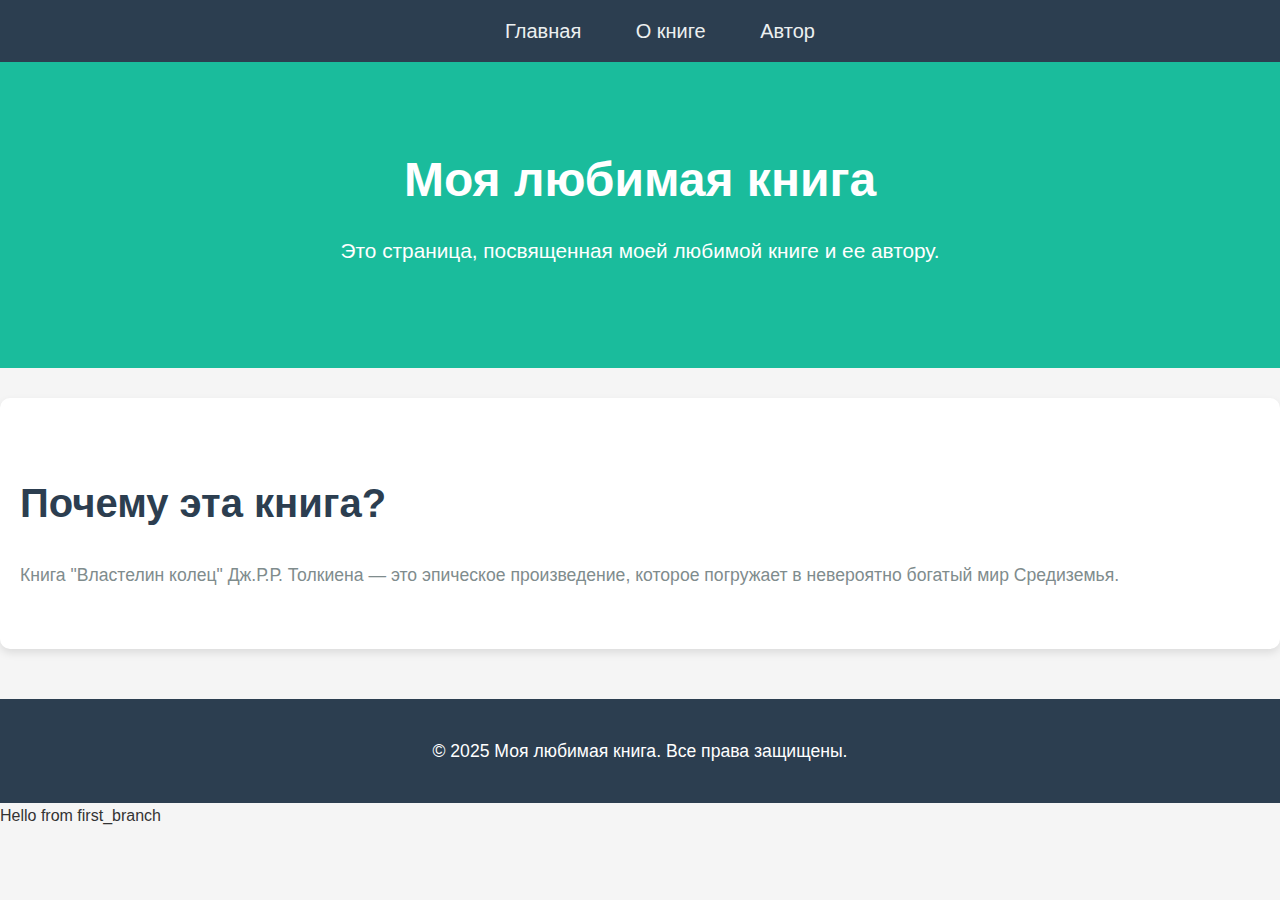
<file: index.html>
<!DOCTYPE html>
<html lang="ru">
<head>
  <meta charset="UTF-8">
  <title>Моя любимая книга</title>
  <link rel="stylesheet" href="styles.css">
</head>
<body>
  <nav>
    <ul>
      <li><a href="index.html">Главная</a></li>
      <li><a href="about.html">О книге</a></li>
      <li><a href="author.html">Автор</a></li>
    </ul>
  </nav>

  <header>
    <h1>Моя любимая книга</h1>
    <p>Это страница, посвященная моей любимой книге и ее автору.</p>
  </header>

  <section>
    <h2>Почему эта книга?</h2>
    <p>Книга "Властелин колец" Дж.Р.Р. Толкиена — это эпическое произведение, которое погружает в невероятно богатый мир Средиземья.</p>
  </section>

  <footer>
    <p>&copy; 2025 Моя любимая книга. Все права защищены.</p>
  </footer>
</body>
</html>
Hello from first_branch
</file>
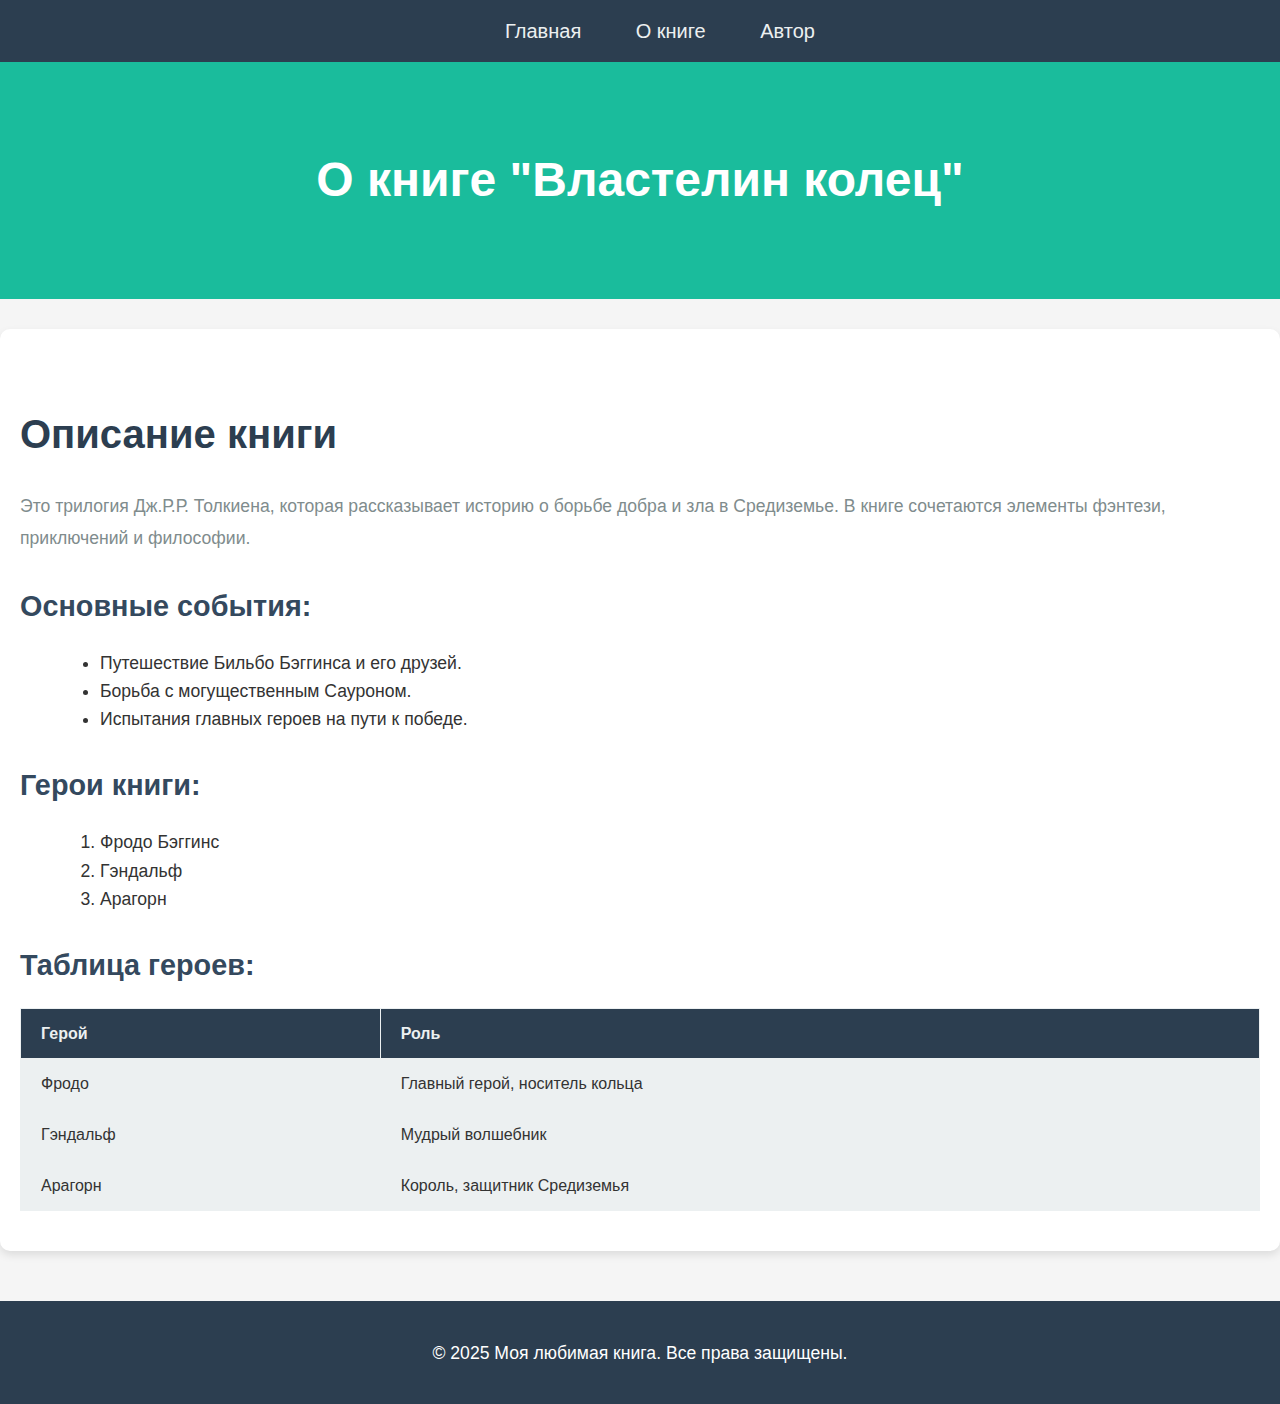
<file: about.html>
<!DOCTYPE html>
<html lang="ru">
<head>
  <meta charset="UTF-8">
  <title>О книге</title>
  <link rel="stylesheet" href="styles.css">
</head>
<body>
  <nav>
    <ul>
      <li><a href="index.html">Главная</a></li>
      <li><a href="about.html">О книге</a></li>
      <li><a href="author.html">Автор</a></li>
    </ul>
  </nav>

  <header>
    <h1>О книге "Властелин колец"</h1>
  </header>

  <section>
    <h2>Описание книги</h2>
    <p>Это трилогия Дж.Р.Р. Толкиена, которая рассказывает историю о борьбе добра и зла в Средиземье. В книге сочетаются элементы фэнтези, приключений и философии.</p>
    <h3>Основные события:</h3>
    <ul>
      <li>Путешествие Бильбо Бэггинса и его друзей.</li>
      <li>Борьба с могущественным Сауроном.</li>
      <li>Испытания главных героев на пути к победе.</li>
    </ul>
    <h3>Герои книги:</h3>
    <ol>
      <li>Фродо Бэггинс</li>
      <li>Гэндальф</li>
      <li>Арагорн</li>
    </ol>
    <h3>Таблица героев:</h3>
    <table>
      <tr>
        <th>Герой</th>
        <th>Роль</th>
      </tr>
      <tr>
        <td>Фродо</td>
        <td>Главный герой, носитель кольца</td>
      </tr>
      <tr>
        <td>Гэндальф</td>
        <td>Мудрый волшебник</td>
      </tr>
      <tr>
        <td>Арагорн</td>
        <td>Король, защитник Средиземья</td>
      </tr>
    </table>
  </section>

  <footer>
    <p>&copy; 2025 Моя любимая книга. Все права защищены.</p>
  </footer>
</body>
</html>
</file>
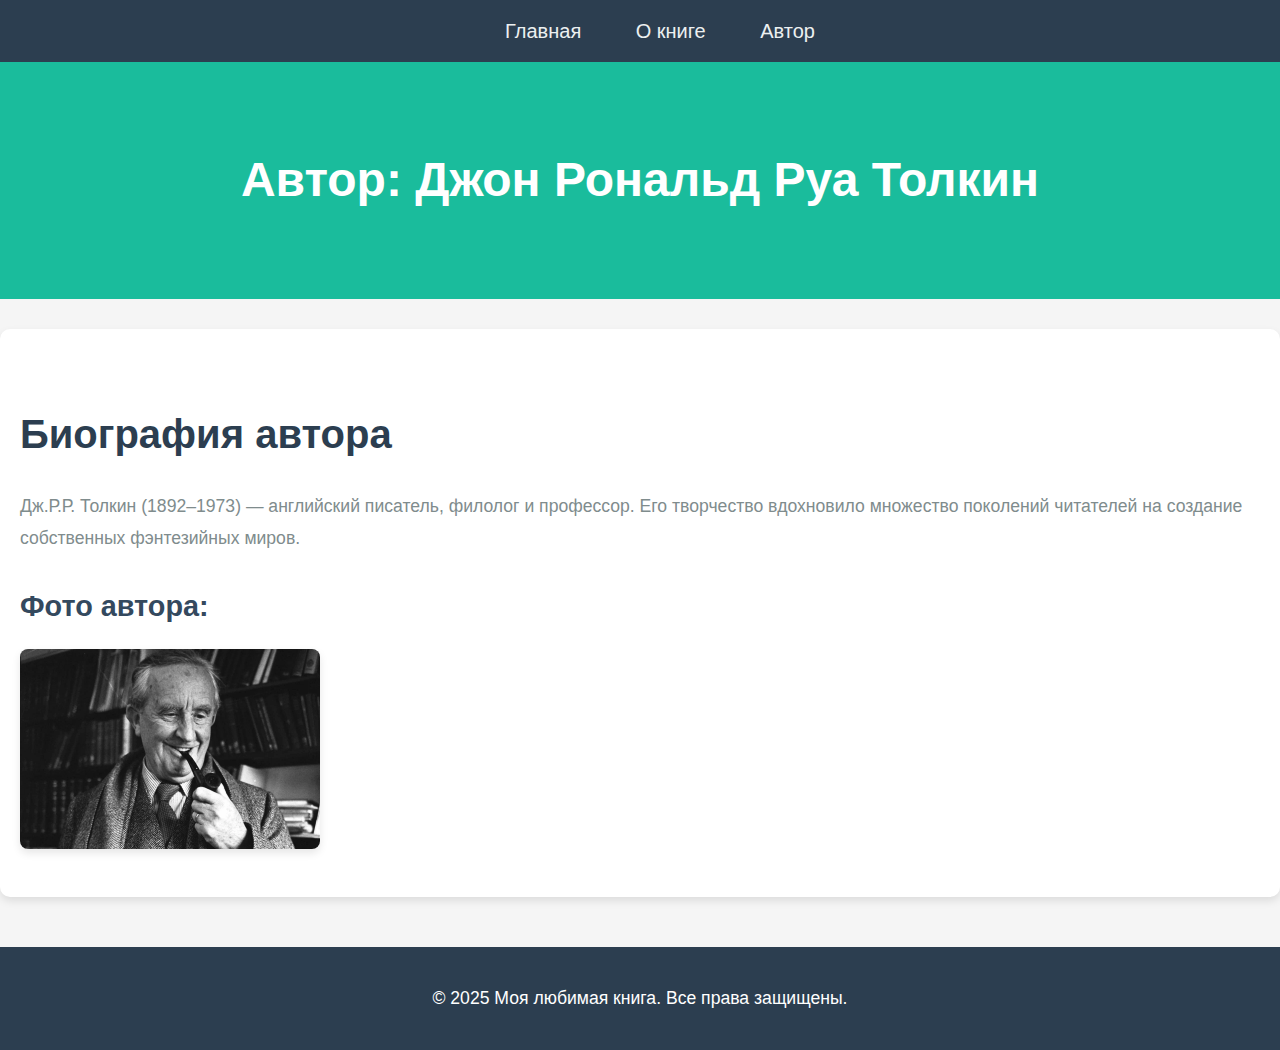
<file: author.html>
<!DOCTYPE html>
<html lang="ru">
<head>
  <meta charset="UTF-8">
  <title>Автор книги</title>
  <link rel="stylesheet" href="styles.css">
</head>
<body>
  <nav>
    <ul>
      <li><a href="index.html">Главная</a></li>
      <li><a href="about.html">О книге</a></li>
      <li><a href="author.html">Автор</a></li>
    </ul>
  </nav>

  <header>
    <h1>Автор: Джон Рональд Руа Толкин</h1>
  </header>

  <section>
    <h2>Биография автора</h2>
    <p>Дж.Р.Р. Толкин (1892–1973) — английский писатель, филолог и профессор. Его творчество вдохновило множество поколений читателей на создание собственных фэнтезийных миров.</p>
    <h3>Фото автора:</h3>
    <img src="tolkien.jpg" alt="Дж.Р.Р. Толкин" width="300">
  </section>

  <footer>
    <p>&copy; 2025 Моя любимая книга. Все права защищены.</p>
  </footer>
</body>
</html>
</file>
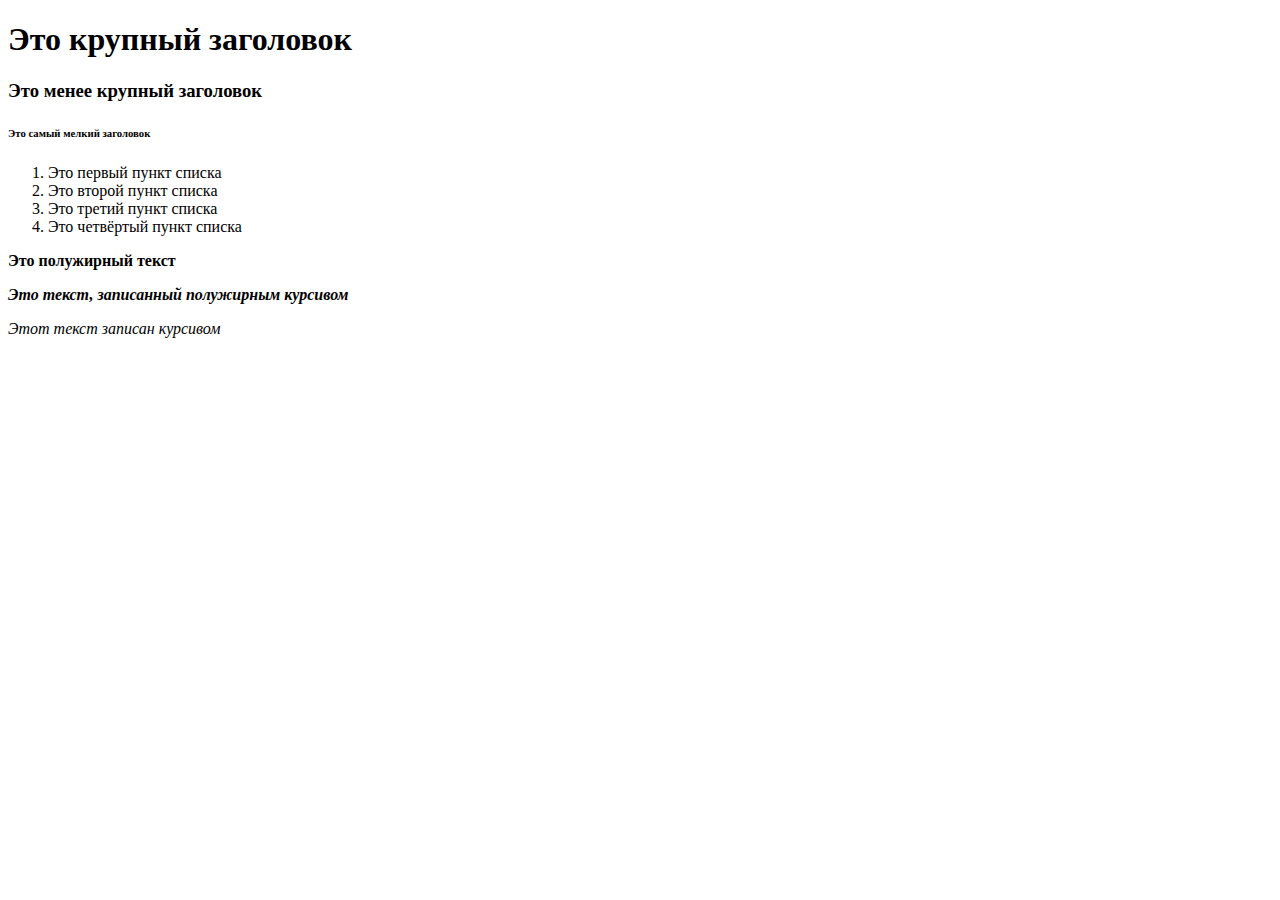
<file: task1.html>
<!DOCTYPE html>
<html lang="ru">
<head>
  <meta charset="UTF-8">
  <title>Задание №1</title>
</head>
<body>
  <h1>Это крупный заголовок</h1>
  <h3>Это менее крупный заголовок</h3>
  <h6>Это самый мелкий заголовок</h6>

  <ol>
    <li>Это первый пункт списка</li>
    <li>Это второй пункт списка</li>
    <li>Это третий пункт списка</li>
    <li>Это четвёртый пункт списка</li>
    </ul>
  </ol>

  <p><strong>Это полужирный текст</strong></p>
  <p><strong><em>Это текст, записанный полужирным курсивом</em></strong></p>
  <p><em>Этот текст записан курсивом</em></p>
</body>
</html>
</file>
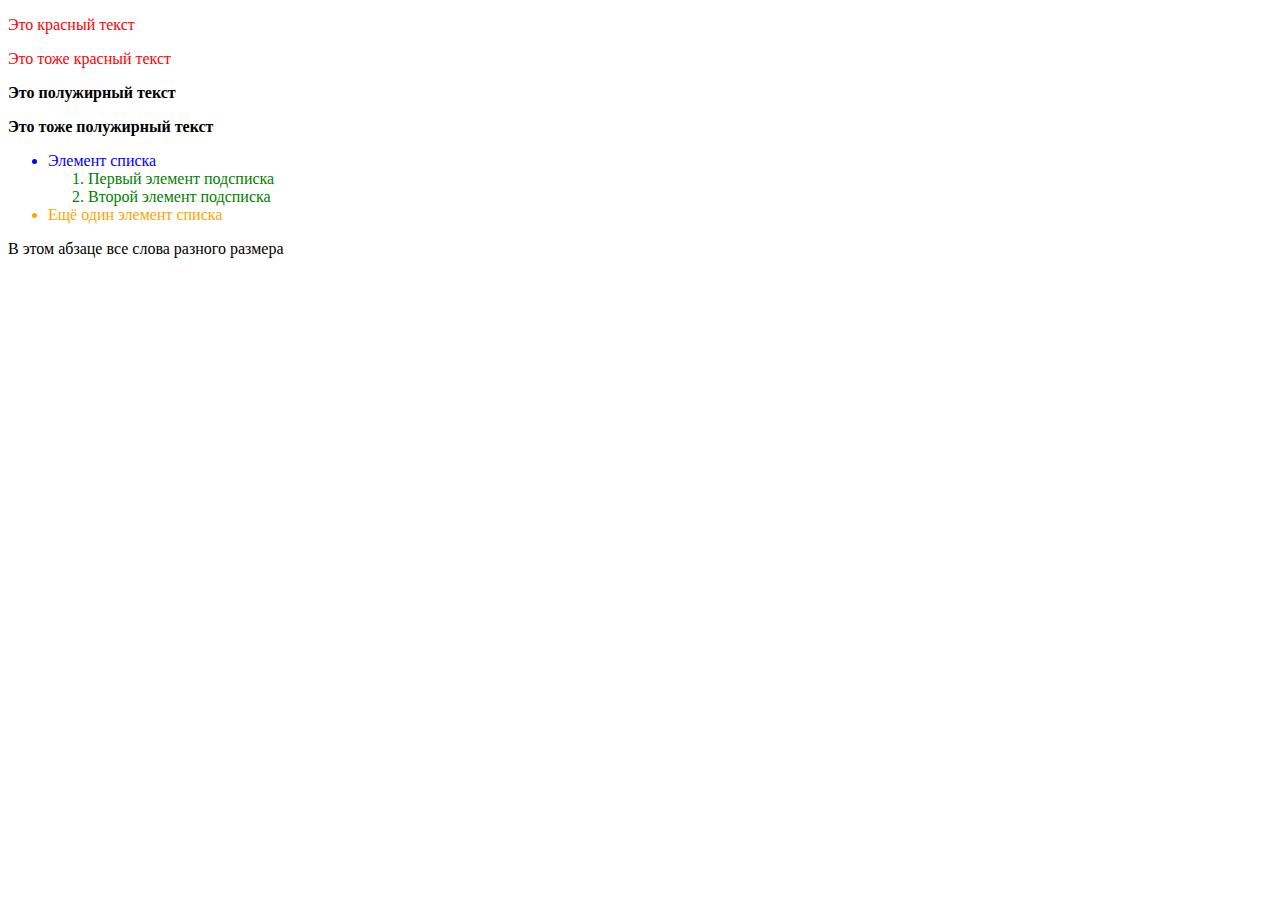
<file: task2.html>
<!DOCTYPE html>
<html lang="ru">
<head>
  <meta charset="UTF-8">
  <title>Задание №2</title>
  <link rel="stylesheet" href="task2.css">
</head>
<body>
  <p class="red-text">Это красный текст</p>
  <p class="red-text">Это тоже красный текст</p>
  <p class="bold-text">Это полужирный текст</p>
  <p class="bold-text">Это тоже полужирный текст</p>

  <ul class="colored-list">
    <li>Элемент списка
      <ol>
        <li>Первый элемент подсписка</li>
        <li>Второй элемент подсписка</li>
      </ol>
    </li>
    <li>Ещё один элемент списка</li>
  </ul>

  <p class="varying-sizes">
    В этом абзаце все слова разного размера
  </p>
</body>
</html>
</file>
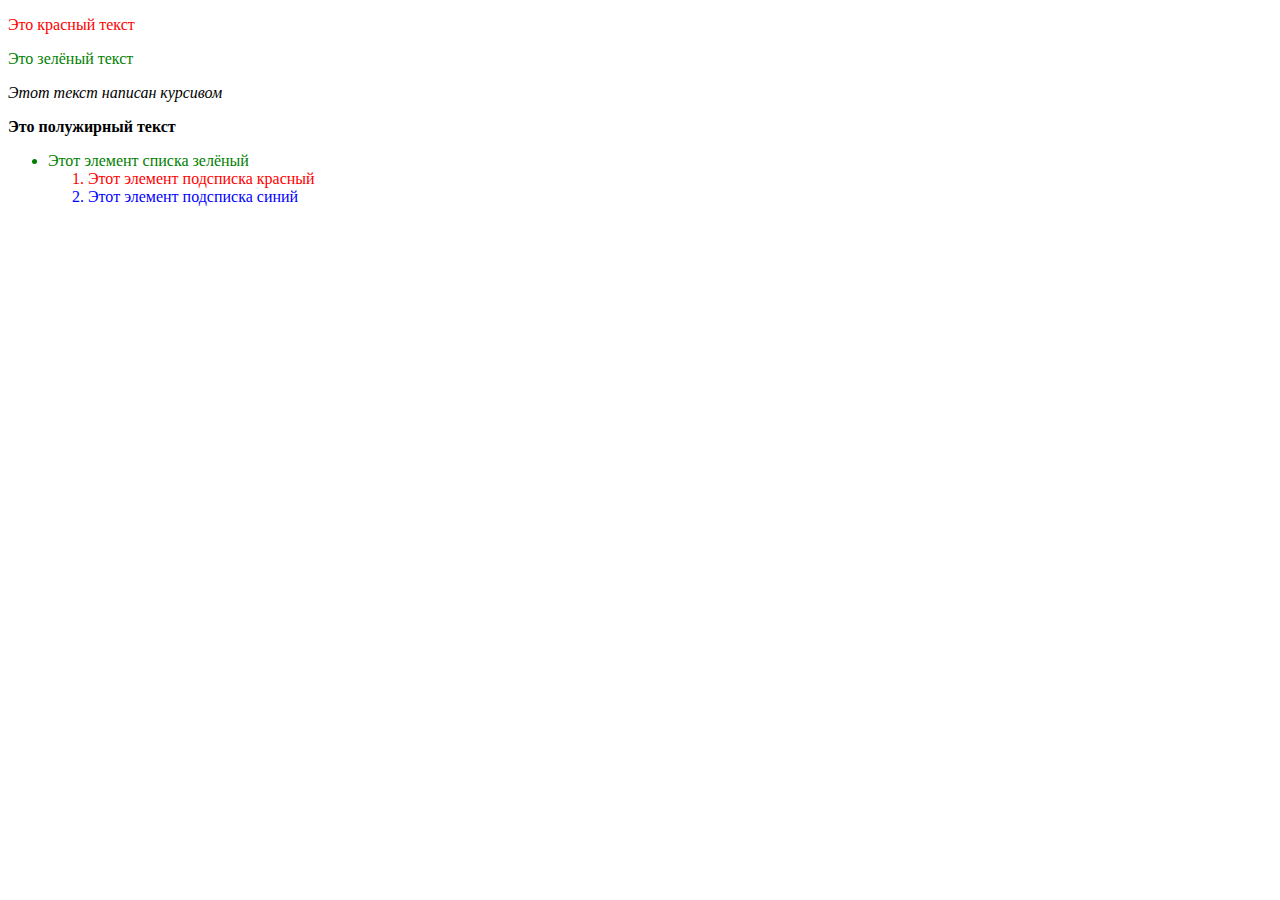
<file: task3.html>
<!DOCTYPE html>
<html lang="ru">
<head>
  <meta charset="UTF-8">
  <title>Задание №3*</title>
  <link rel="stylesheet" href="task3.css">
</head>
<body>
  <p class="red-text">Это красный текст</p>
  <p class="green-text">Это зелёный текст</p>
  <p class="italic-text">Этот текст написан курсивом</p>
  <p class="bold-text">Это полужирный текст</p>

  <ul>
    <li class="green-text">Этот элемент списка зелёный
      <ol>
        <li class="red-text">Этот элемент подсписка красный</li>
        <li class="blue-text">Этот элемент подсписка синий</li>
      </ol>
    </li>
  </ul>
</body>
</html>
</file>
<file: styles.css>
/* Основной стиль */
body {
  font-family: 'Roboto', sans-serif;
  background: #f5f5f5;
  color: #333;
  margin: 0;
  padding: 0;
  line-height: 1.6;
}

/* Навигация */
nav {
  background-color: #2c3e50;
  padding: 15px 0;
}

nav ul {
  list-style-type: none;
  text-align: center;
  margin: 0;
}

nav ul li {
  display: inline-block;
  margin: 0 25px;
}

nav ul li a {
  color: #ecf0f1;
  text-decoration: none;
  font-weight: 500;
  font-size: 20px;
  transition: color 0.3s ease;
}

nav ul li a:hover {
  color: #1abc9c;
}

/* Заголовки */
header {
  text-align: center;
  background-color: #1abc9c;
  color: white;
  padding: 80px 0;
}

header h1 {
  font-size: 3em;
  margin: 0;
}

header p {
  font-size: 1.3em;
  margin-top: 15px;
}

/* Секция с текстом */
section {
  padding: 40px 20px;
  background-color: white;
  margin: 30px 0;
  border-radius: 10px;
  box-shadow: 0 4px 8px rgba(0, 0, 0, 0.1);
}

section h2 {
  font-size: 2.5em;
  margin-bottom: 25px;
  color: #2c3e50;
}

section h3 {
  font-size: 1.8em;
  margin-bottom: 20px;
  color: #34495e;
}

section p {
  font-size: 1.1em;
  color: #7f8c8d;
  line-height: 1.8;
}

section ul, section ol {
  font-size: 1.1em;
  margin: 10px 0 20px 40px;
}

/* Таблица */
table {
  width: 100%;
  border-collapse: collapse;
  margin-top: 20px;
}

table, th, td {
  border: 1px solid #ecf0f1;
}

th, td {
  padding: 12px 20px;
  text-align: left;
}

th {
  background-color: #2c3e50;
  color: #ecf0f1;
}

td {
  background-color: #ecf0f1;
}

/* Изображения */
img {
  max-width: 100%;
  height: auto;
  border-radius: 8px;
  box-shadow: 0 4px 8px rgba(0, 0, 0, 0.1);
}

/* Кнопки */
button {
  background-color: #1abc9c;
  color: white;
  border: none;
  padding: 12px 25px;
  font-size: 1.2em;
  cursor: pointer;
  border-radius: 6px;
  transition: background-color 0.3s ease;
}

button:hover {
  background-color: #16a085;
}

/* Футер */
footer {
  text-align: center;
  background-color: #2c3e50;
  color: white;
  padding: 20px 0;
  margin-top: 50px;
}

footer p {
  font-size: 1.1em;
}
</file>
<file: task2.css>
.red-text {
  color: red;
}

.bold-text {
  font-weight: bold;
}

.colored-list > li {
  color: blue;
}

.colored-list > li > ol > li {
  color: green;
}

.colored-list > li:last-child {
  color: orange;
}

.varying-sizes span:nth-child(1) {
  font-size: 12px;
}

.varying-sizes span:nth-child(2) {
  font-size: 16px;
}

.varying-sizes span:nth-child(3) {
  font-size: 20px;
}

.varying-sizes span:nth-child(4) {
  font-size: 24px;
}

.varying-sizes span:nth-child(5) {
  font-size: 28px;
}
</file>
<file: task3.css>
.red-text {
  color: red;
}

.green-text {
  color: green;
}

.blue-text {
  color: blue;
}

.italic-text {
  font-style: italic;
}

.bold-text {
  font-weight: bold;
}
</file>
